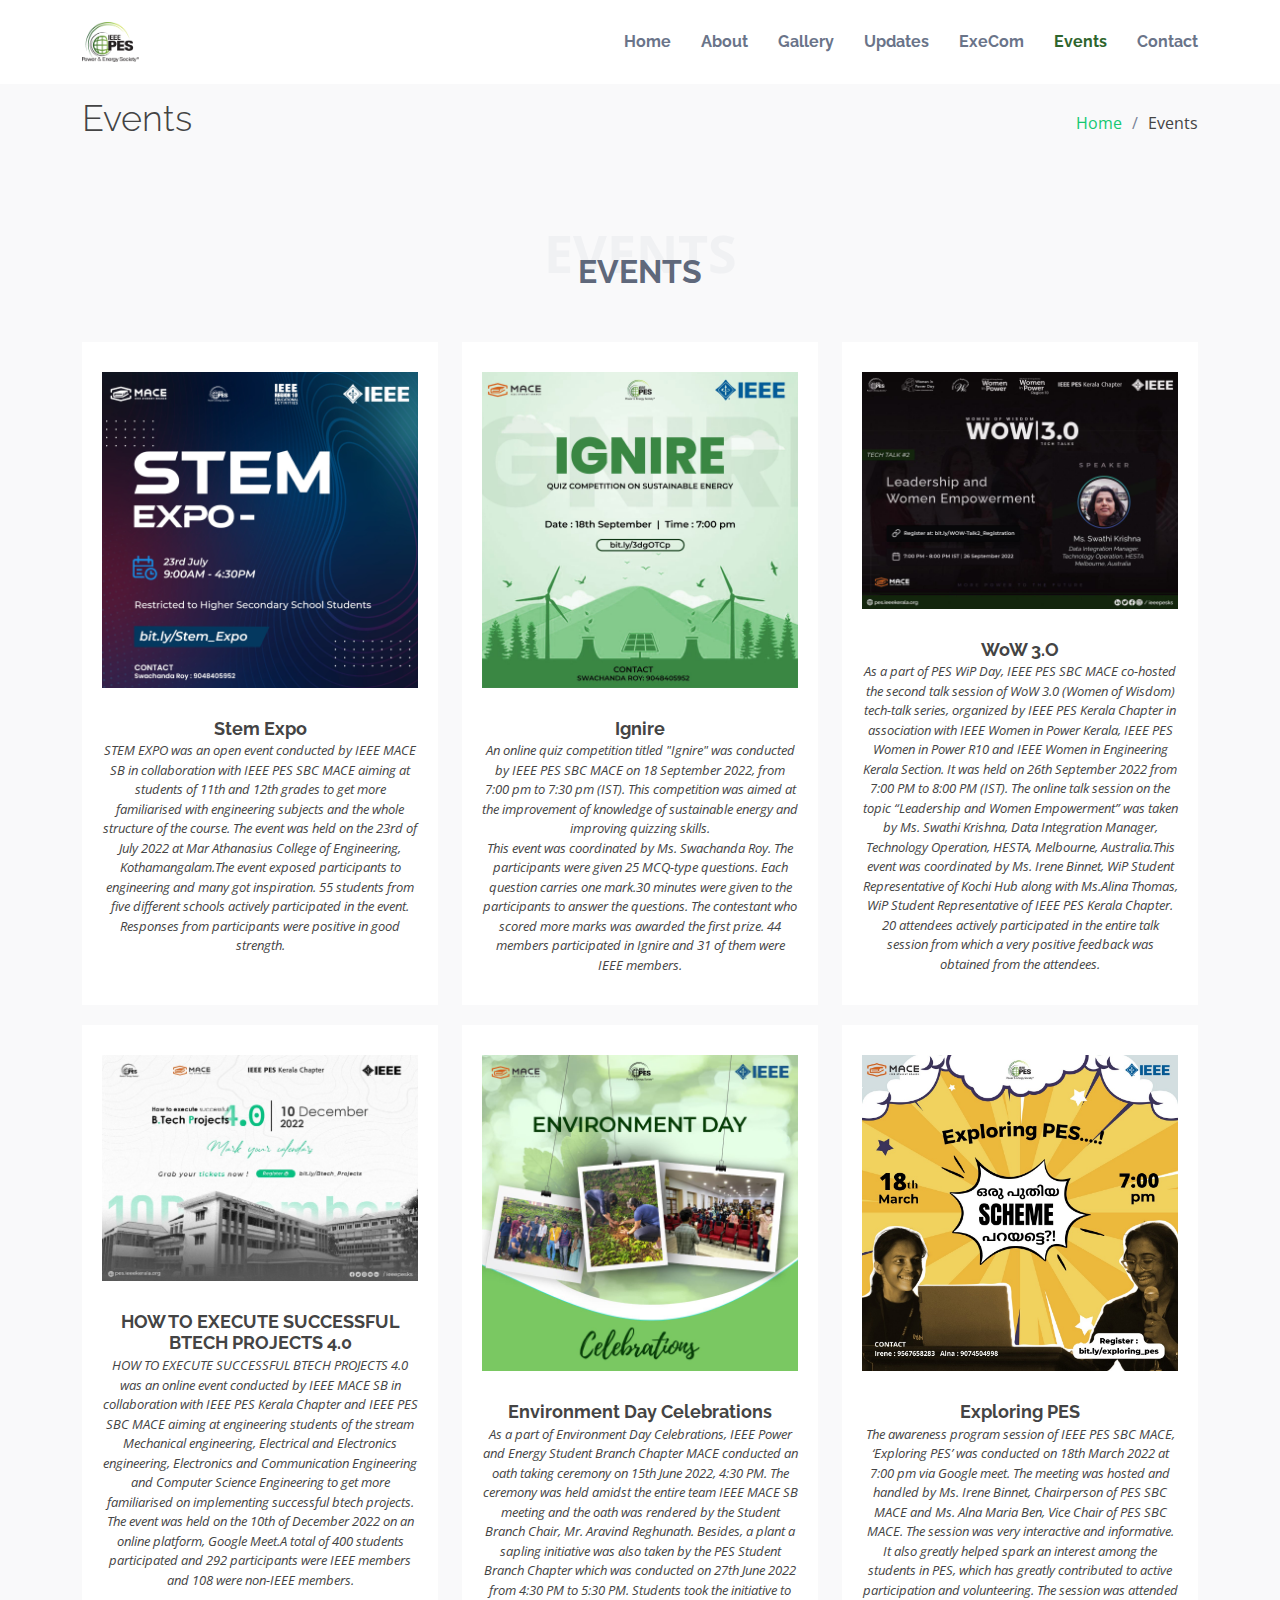
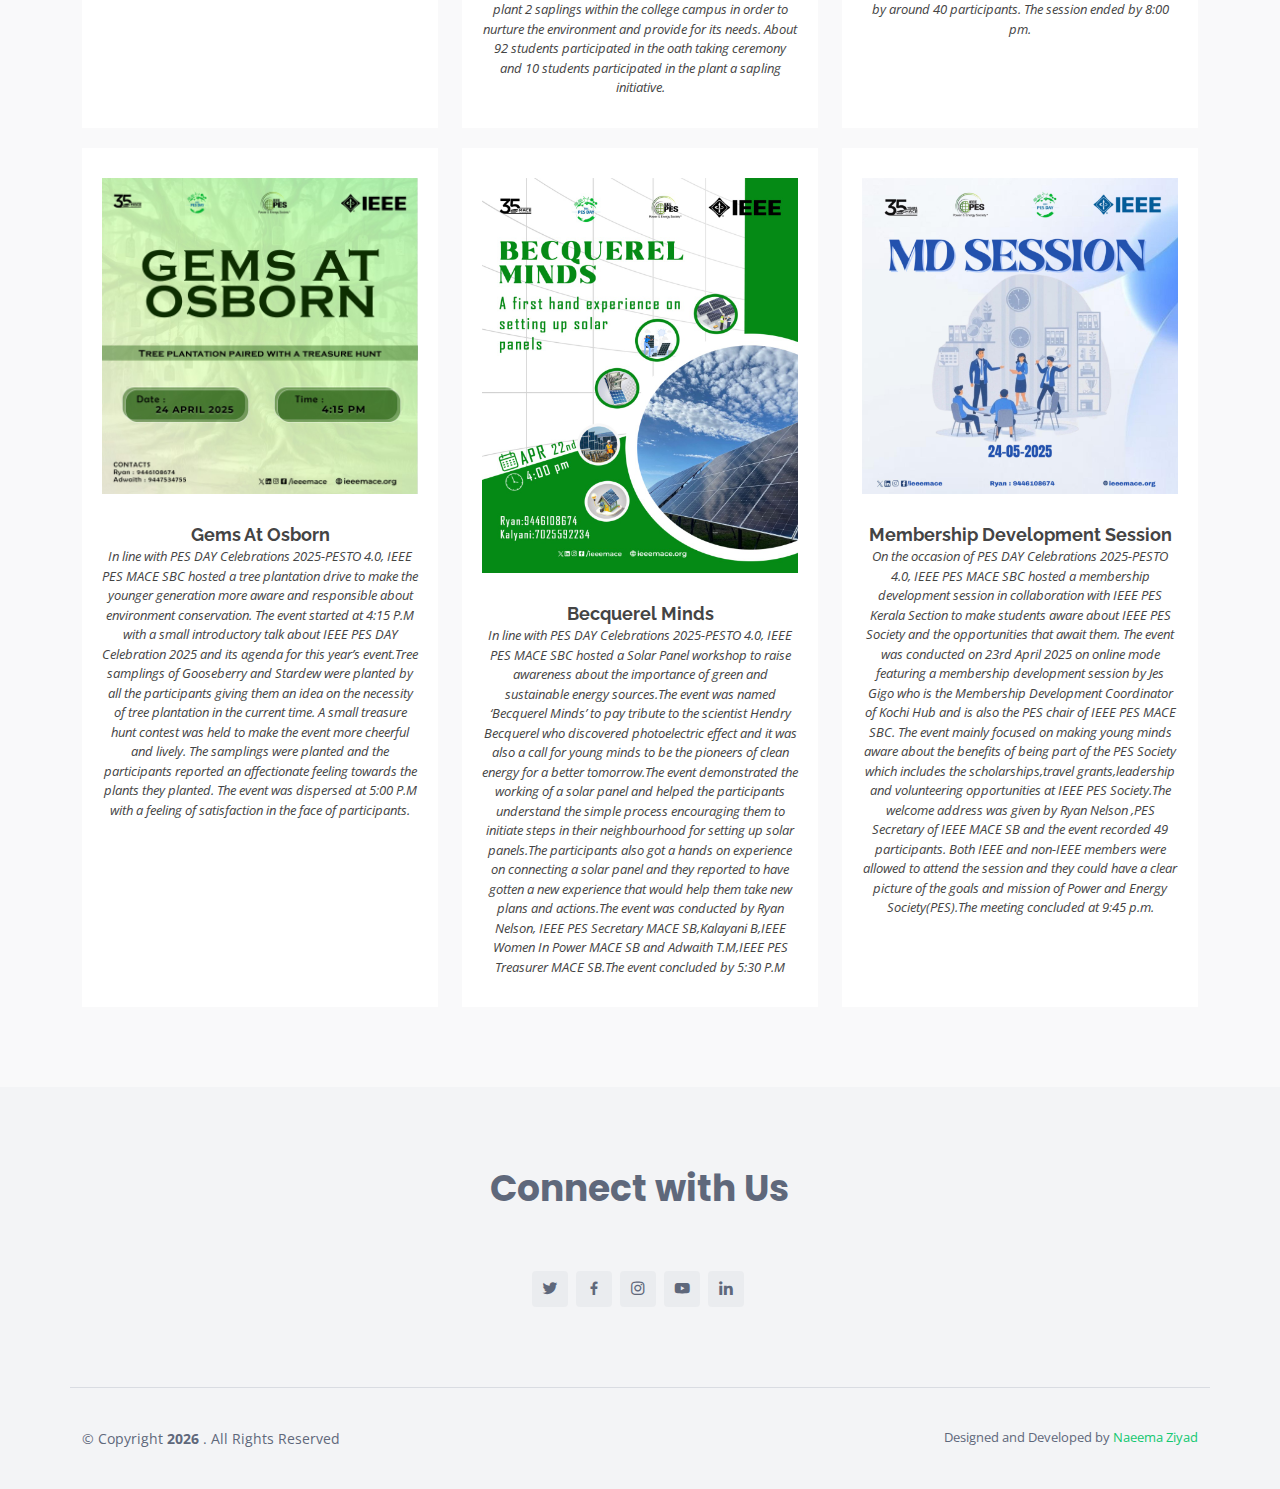
<file: events.html>
<!DOCTYPE html>
<html lang="en">

<head>
  <meta charset="utf-8">
  <meta content="width=device-width, initial-scale=1.0" name="viewport">

  <title>Events | IEEE PES SBC MACE</title>
  <meta content="" name="description">
  <meta content="" name="keywords">

  <!-- Favicons -->
  <link href="assets/img/logo2.png" rel="icon">
  <link href="assets/img/logo2.png" rel="apple-touch-icon">

  <!-- Google Fonts -->
  <link href="https://fonts.googleapis.com/css?family=Open+Sans:300,300i,400,400i,600,600i,700,700i|Raleway:300,300i,400,400i,500,500i,600,600i,700,700i|Poppins:300,300i,400,400i,500,500i,600,600i,700,700i" rel="stylesheet">

  <!-- Vendor CSS Files -->
  <link href="assets/vendor/bootstrap/css/bootstrap.min.css" rel="stylesheet">
  <link href="assets/vendor/bootstrap-icons/bootstrap-icons.css" rel="stylesheet">
  <link href="assets/vendor/boxicons/css/boxicons.min.css" rel="stylesheet">
  <link href="assets/vendor/glightbox/css/glightbox.min.css" rel="stylesheet">
  <link href="assets/vendor/swiper/swiper-bundle.min.css" rel="stylesheet">

  <!-- Template Main CSS File -->
  <link href="assets/css/style.css" rel="stylesheet">

</head>

<body>

  <!-- ======= Header ======= -->
  <header id="header" class="fixed-top">
    <div class="container d-flex align-items-center justify-content-between">

      <!--<h1 class="logo"><a href="index.html">eNno</a></h1>
      Uncomment below if you prefer to use an image logo -->
      <a href="index.html" class="logo"><img src="assets/img/logo2.png" alt="" class="img-fluid"></a>

      <nav id="navbar" class="navbar">
        <ul>
          <li><a class="nav-link scrollto" href="index.html#hero">Home</a></li>
          <li><a class="nav-link scrollto" href="index.html#about">About</a></li>
          <li><a class="nav-link scrollto" href="index.html#gallery">Gallery</a></li>
          <li><a class="nav-link scrollto " href="index.html#updates">Updates</a></li>
          <li><a class="nav-link scrollto" href="index.html#team">ExeCom</a></li>
          <li><a class="nav-link scrollto active" href="#event">Events</a></li>
          <li><a class="nav-link scrollto" href="index.html#contact">Contact</a></li>
        </ul>
        <i class="bi bi-list mobile-nav-toggle"></i>
      </nav><!-- .navbar -->

    </div>
  </header><!-- End Header -->

  <main id="main">
    <!-- ======= Breadcrumbs ======= -->
    <section class="breadcrumbs">
      <div class="container">

        <div class="d-flex justify-content-between align-items-center">
          <h2>Events</h2>
          <ol>
            <li><a href="index.html">Home</a></li>
            <li>Events</li>
          </ol>
        </div>

      </div>
    </section><!-- End Breadcrumbs -->

    <!-- ======= Team Section ======= -->
    <section id="event" class="team section-bg">
      <div class="container text-center">

        <div class="section-title">
          <span>Events</span>
          <h2>Events</h2>
          <p></p>
        </div>

        <div class="row" style="display: flex; flex-wrap: wrap; justify-content: space-around;">
          <div class="col-lg-4 col-md-6 d-flex align-items-stretch">
            <div class="member">
              <img src="assets/img/p1.jpg" alt="">
              <h4>Stem Expo</h4>
              <span>STEM EXPO was an open event conducted by IEEE MACE SB in collaboration with IEEE PES SBC MACE aiming at students of 11th and 12th grades to get more familiarised with engineering subjects and the whole structure of the course. The event was held on the 23rd of July 2022 at Mar Athanasius College of Engineering, Kothamangalam.The event exposed participants to engineering and many got inspiration. 55 students from five different schools actively participated in the event. Responses from participants were positive in good strength. 
</span>
            </div>
          </div>

          <div class="col-lg-4 col-md-6 d-flex align-items-stretch">
            <div class="member">
              <img src="assets/img/p3.jpeg" alt="">
              <h4>Ignire</h4>
              <span>An online quiz competition titled "Ignire"  was conducted by IEEE PES SBC MACE on 18 September 2022, from 7:00 pm to 7:30 pm (IST). This competition was aimed at the improvement of knowledge of sustainable energy and improving quizzing skills.</span>

<span>This event was coordinated by Ms. Swachanda Roy. The participants were given 25 MCQ-type questions. Each question carries one mark.30 minutes were given to the participants to answer the questions. The contestant who scored more marks was awarded the first prize. 44  members participated in Ignire and 31 of them were IEEE members.

</span>
            </div>
          </div>

          <div class="col-lg-4 col-md-6 d-flex align-items-stretch">
            <div class="member">
              <img src="assets/img/p2.jpeg" alt="">
              <h4>WoW 3.O</h4>
              <span>As a part of PES WiP Day, IEEE PES SBC MACE co-hosted the second talk session of WoW 3.0 (Women of Wisdom) tech-talk series, organized by IEEE PES Kerala Chapter in association with IEEE Women in Power Kerala, IEEE PES Women in Power R10 and IEEE Women in Engineering Kerala Section. It was held on 26th September 2022 from 7:00 PM to 8:00 PM (IST). The online talk session on the topic “Leadership and Women Empowerment” was taken by Ms. Swathi Krishna, Data Integration Manager, Technology Operation, HESTA, Melbourne, Australia.This event was coordinated by Ms. Irene Binnet, WiP Student Representative of Kochi Hub along with Ms.Alina Thomas, WiP Student Representative of IEEE PES Kerala Chapter. 20 attendees actively participated in the entire talk session from which a very positive feedback was obtained from the attendees.
</span>
            </div>
          </div>

          

        </div>

        <div class="row" style="display: flex; flex-wrap: wrap; justify-content: space-around;">
          <div class="col-lg-4 col-md-6 d-flex align-items-stretch">
            <div class="member">
              <img src="assets/img/p4.jpeg" alt="">
              <h4>HOW TO EXECUTE  SUCCESSFUL BTECH PROJECTS 4.0</h4>
              <span>HOW TO EXECUTE  SUCCESSFUL BTECH PROJECTS 4.0 was an online event conducted by IEEE MACE SB in collaboration with IEEE PES Kerala Chapter and IEEE PES SBC MACE aiming at engineering students of the stream Mechanical engineering, Electrical and Electronics engineering, Electronics and Communication Engineering and Computer Science Engineering to get more familiarised on implementing successful btech projects. The event was held on the 10th of December 2022 on an online platform, Google Meet.A total of 400 students participated and 292 participants were IEEE members and 108 were non-IEEE members.
</span>
            </div>
          </div>

          <div class="col-lg-4 col-md-6 d-flex align-items-stretch">
            <div class="member">
              <img src="assets/img/p5.jpeg" alt="">
              <h4>Environment Day Celebrations</h4>
              <span>As a part of Environment Day Celebrations, IEEE Power and Energy Student Branch Chapter MACE conducted an oath taking ceremony on 15th June 2022, 4:30 PM. The ceremony was held amidst the entire team IEEE MACE SB meeting and the oath was rendered by the Student Branch Chair, Mr. Aravind Reghunath. 
Besides, a plant a sapling initiative was also taken by the PES Student Branch Chapter which was conducted on 27th June 2022 from 4:30 PM to 5:30 PM. Students took the initiative to plant 2 saplings within the college campus in order to nurture the environment and provide for its needs. About 92 students participated in the oath taking ceremony and 10 students participated in the plant a sapling initiative.
</span>
            </div>
          </div>
          <div class="col-lg-4 col-md-6 d-flex align-items-stretch">
            <div class="member">
              <img src="assets/img/p6.jpeg" alt="">
              <h4>Exploring PES</h4>
              <span>The awareness program session of IEEE PES SBC MACE, ‘Exploring PES’ was conducted on 18th March 2022 at 7:00 pm via Google meet. The meeting was hosted and handled by Ms. Irene Binnet, Chairperson of PES SBC MACE and Ms. Alna Maria Ben, Vice Chair of PES SBC MACE. The session was very interactive and informative. It also greatly helped spark an interest among the students in PES, which has greatly contributed to active participation and volunteering. The session was attended by around 40 participants. The session ended by 8:00 pm.
</span>
            </div>
          </div>

        </div>

        <div class="row" style="display: flex; flex-wrap: wrap; justify-content: space-around;">
          <div class="col-lg-4 col-md-6 d-flex align-items-stretch">
            <div class="member">
              <img src="assets/img/p10.jpg" alt="">
              <h4>Gems At Osborn</h4>
              <span>In line with  PES DAY Celebrations 2025-PESTO 4.0, IEEE PES MACE SBC hosted a 
tree plantation drive to make the younger generation more aware and responsible about environment conservation. The event started at 4:15 P.M with a small introductory talk about IEEE PES DAY Celebration 2025 and its agenda for this year’s event.Tree samplings of Gooseberry and Stardew were planted by all the participants giving them an idea on the necessity of tree plantation in the current time. A small treasure hunt contest was held to make the event more cheerful and lively. The samplings were planted and the participants reported an affectionate feeling towards the plants they planted. The event was dispersed at 5:00 P.M with a feeling of satisfaction in the face of participants.</span>
            </div>
          </div>

          <div class="col-lg-4 col-md-6 d-flex align-items-stretch">
            <div class="member">
              <img src="assets/img/p7.jpg" alt="">
              <h4>Becquerel Minds</h4>
              <span>In line with  PES DAY Celebrations 2025-PESTO 4.0, IEEE PES MACE SBC hosted a 
Solar Panel workshop to raise awareness about the importance of green and sustainable energy sources.The event was named ‘Becquerel Minds’ to pay tribute to the scientist Hendry Becquerel who discovered photoelectric effect and it was also a call for young minds to be the pioneers of clean energy for a better tomorrow.The event  demonstrated the working of a solar panel and helped the participants understand the simple process encouraging them to initiate steps in their neighbourhood for setting up solar panels.The participants also got a hands on experience on connecting a solar panel and they reported to have gotten a new experience that would help them take new plans and actions.The event was conducted by Ryan Nelson, IEEE PES Secretary MACE SB,Kalayani B,IEEE Women In Power MACE SB and Adwaith T.M,IEEE PES Treasurer MACE SB.The event concluded by 5:30 P.M</span>
            </div>
          </div>
          <div class="col-lg-4 col-md-6 d-flex align-items-stretch">
            <div class="member">
              <img src="assets/img/p9.jpg" alt="">
              <h4>Membership Development Session</h4>
              <span>On the occasion of PES DAY Celebrations 2025-PESTO 4.0, IEEE PES MACE SBC hosted a membership development session in collaboration with IEEE PES Kerala 
Section to make students aware about IEEE PES Society and the opportunities that await them. The event  was conducted on 23rd April 2025 on online mode featuring a membership development session by Jes Gigo who is the Membership Development Coordinator of Kochi Hub and is also the PES chair of IEEE PES MACE SBC. The event mainly focused on making young minds aware about the benefits of being part of the PES Society which includes the scholarships,travel grants,leadership and volunteering opportunities at IEEE PES Society.The welcome address was given by Ryan Nelson ,PES Secretary of IEEE MACE SB and the event recorded 49 participants. Both IEEE and non-IEEE members were allowed to attend the session and they could have a clear picture of the goals and mission of Power and Energy Society(PES).The meeting concluded at 9:45 p.m.</span>
            </div>
          </div>

        </div>

      </div>
    </section><!-- End Team Section -->

  </main><!-- End #main -->

  <!-- ======= Footer ======= -->
  <footer id="footer">

    <div class="footer-top">

      <div class="container">

        <div class="row  justify-content-center">
          <div class="col-lg-6">
            <h3>Connect with Us</h3>
            <p></p>
          </div>
        </div>

        <div class="social-links">
          <a href="https://twitter.com/ieeemace" class="twitter"><i class="bx bxl-twitter"></i></a>
          <a href="https://www.facebook.com/ieeemace/" class="facebook"><i class="bx bxl-facebook"></i></a>
          <a href="https://www.instagram.com/ieeemace/" class="instagram"><i class="bx bxl-instagram"></i></a>
          <a href="https://youtube.com/@ieeemacesb7201" class="google-plus"><i class="bx bxl-youtube"></i></a>
          <a href="https://www.linkedin.com/company/ieeemace/mycompany/" class="linkedin"><i class="bx bxl-linkedin"></i></a>
        </div>

      </div>
    </div>

    <div class="container footer-bottom clearfix">
      <div class="copyright">
        &copy; Copyright <strong><span> <script>document.write(new Date().getFullYear())</script> </span></strong>. All Rights Reserved
      </div>
      <div class="credits">
        Designed and Developed by <a href="https://www.instagram.com/ieeemace/">Naeema Ziyad</a>
      </div>
    </div>
  </footer><!-- End Footer -->

  <a href="#" class="back-to-top d-flex align-items-center justify-content-center"><i class="bi bi-arrow-up-short"></i></a>

  <!-- Vendor JS Files -->
  <script src="assets/vendor/purecounter/purecounter_vanilla.js"></script>
  <script src="assets/vendor/bootstrap/js/bootstrap.bundle.min.js"></script>
  <script src="assets/vendor/glightbox/js/glightbox.min.js"></script>
  <script src="assets/vendor/isotope-layout/isotope.pkgd.min.js"></script>
  <script src="assets/vendor/swiper/swiper-bundle.min.js"></script>
  <script src="assets/vendor/php-email-form/validate.js"></script>

  <!-- Template Main JS File -->
  <script src="assets/js/main.js"></script>

</body>

</html>
</file>
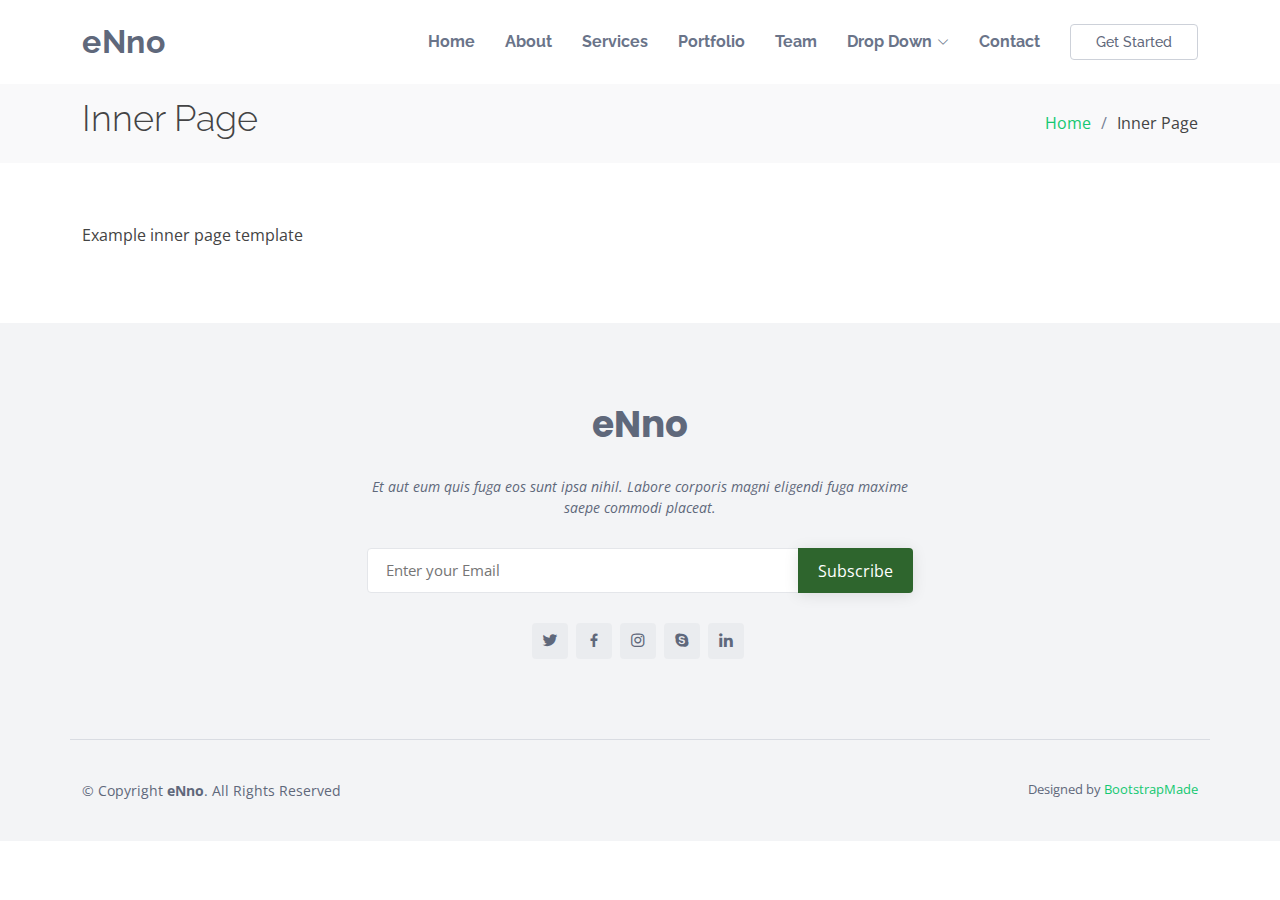
<file: inner-page.html>
<!DOCTYPE html>
<html lang="en">

<head>
  <meta charset="utf-8">
  <meta content="width=device-width, initial-scale=1.0" name="viewport">

  <title>Inner Page - eNno Bootstrap Template</title>
  <meta content="" name="description">
  <meta content="" name="keywords">

  <!-- Favicons -->
  <link href="assets/img/favicon.png" rel="icon">
  <link href="assets/img/apple-touch-icon.png" rel="apple-touch-icon">

  <!-- Google Fonts -->
  <link href="https://fonts.googleapis.com/css?family=Open+Sans:300,300i,400,400i,600,600i,700,700i|Raleway:300,300i,400,400i,500,500i,600,600i,700,700i|Poppins:300,300i,400,400i,500,500i,600,600i,700,700i" rel="stylesheet">

  <!-- Vendor CSS Files -->
  <link href="assets/vendor/bootstrap/css/bootstrap.min.css" rel="stylesheet">
  <link href="assets/vendor/bootstrap-icons/bootstrap-icons.css" rel="stylesheet">
  <link href="assets/vendor/boxicons/css/boxicons.min.css" rel="stylesheet">
  <link href="assets/vendor/glightbox/css/glightbox.min.css" rel="stylesheet">
  <link href="assets/vendor/swiper/swiper-bundle.min.css" rel="stylesheet">

  <!-- Template Main CSS File -->
  <link href="assets/css/style.css" rel="stylesheet">

  <!-- =======================================================
  * Template Name: eNno - v4.10.0
  * Template URL: https://bootstrapmade.com/enno-free-simple-bootstrap-template/
  * Author: BootstrapMade.com
  * License: https://bootstrapmade.com/license/
  ======================================================== -->
</head>

<body>

  <!-- ======= Header ======= -->
  <header id="header" class="fixed-top">
    <div class="container d-flex align-items-center justify-content-between">

      <h1 class="logo"><a href="index.html">eNno</a></h1>
      <!-- Uncomment below if you prefer to use an image logo -->
      <!-- <a href="index.html" class="logo"><img src="assets/img/logo.png" alt="" class="img-fluid"></a>-->

      <nav id="navbar" class="navbar">
        <ul>
          <li><a class="nav-link scrollto " href="#hero">Home</a></li>
          <li><a class="nav-link scrollto" href="#about">About</a></li>
          <li><a class="nav-link scrollto" href="#services">Services</a></li>
          <li><a class="nav-link scrollto " href="#portfolio">Portfolio</a></li>
          <li><a class="nav-link scrollto" href="#team">Team</a></li>
          <li class="dropdown"><a href="#"><span>Drop Down</span> <i class="bi bi-chevron-down"></i></a>
            <ul>
              <li><a href="#">Drop Down 1</a></li>
              <li class="dropdown"><a href="#"><span>Deep Drop Down</span> <i class="bi bi-chevron-right"></i></a>
                <ul>
                  <li><a href="#">Deep Drop Down 1</a></li>
                  <li><a href="#">Deep Drop Down 2</a></li>
                  <li><a href="#">Deep Drop Down 3</a></li>
                  <li><a href="#">Deep Drop Down 4</a></li>
                  <li><a href="#">Deep Drop Down 5</a></li>
                </ul>
              </li>
              <li><a href="#">Drop Down 2</a></li>
              <li><a href="#">Drop Down 3</a></li>
              <li><a href="#">Drop Down 4</a></li>
            </ul>
          </li>
          <li><a class="nav-link scrollto" href="#contact">Contact</a></li>
          <li><a class="getstarted scrollto" href="#about">Get Started</a></li>
        </ul>
        <i class="bi bi-list mobile-nav-toggle"></i>
      </nav><!-- .navbar -->

    </div>
  </header><!-- End Header -->

  <main id="main">

    <!-- ======= Breadcrumbs ======= -->
    <section class="breadcrumbs">
      <div class="container">

        <div class="d-flex justify-content-between align-items-center">
          <h2>Inner Page</h2>
          <ol>
            <li><a href="index.html">Home</a></li>
            <li>Inner Page</li>
          </ol>
        </div>

      </div>
    </section><!-- End Breadcrumbs -->

    <section class="inner-page">
      <div class="container">
        <p>
          Example inner page template
        </p>
      </div>
    </section>

  </main><!-- End #main -->

  <!-- ======= Footer ======= -->
  <footer id="footer">

    <div class="footer-top">

      <div class="container">

        <div class="row  justify-content-center">
          <div class="col-lg-6">
            <h3>eNno</h3>
            <p>Et aut eum quis fuga eos sunt ipsa nihil. Labore corporis magni eligendi fuga maxime saepe commodi placeat.</p>
          </div>
        </div>

        <div class="row footer-newsletter justify-content-center">
          <div class="col-lg-6">
            <form action="" method="post">
              <input type="email" name="email" placeholder="Enter your Email"><input type="submit" value="Subscribe">
            </form>
          </div>
        </div>

        <div class="social-links">
          <a href="#" class="twitter"><i class="bx bxl-twitter"></i></a>
          <a href="#" class="facebook"><i class="bx bxl-facebook"></i></a>
          <a href="#" class="instagram"><i class="bx bxl-instagram"></i></a>
          <a href="#" class="google-plus"><i class="bx bxl-skype"></i></a>
          <a href="#" class="linkedin"><i class="bx bxl-linkedin"></i></a>
        </div>

      </div>
    </div>

    <div class="container footer-bottom clearfix">
      <div class="copyright">
        &copy; Copyright <strong><span>eNno</span></strong>. All Rights Reserved
      </div>
      <div class="credits">
        <!-- All the links in the footer should remain intact. -->
        <!-- You can delete the links only if you purchased the pro version. -->
        <!-- Licensing information: https://bootstrapmade.com/license/ -->
        <!-- Purchase the pro version with working PHP/AJAX contact form: https://bootstrapmade.com/enno-free-simple-bootstrap-template/ -->
        Designed by <a href="https://bootstrapmade.com/">BootstrapMade</a>
      </div>
    </div>
  </footer><!-- End Footer -->

  <a href="#" class="back-to-top d-flex align-items-center justify-content-center"><i class="bi bi-arrow-up-short"></i></a>

  <!-- Vendor JS Files -->
  <script src="assets/vendor/purecounter/purecounter_vanilla.js"></script>
  <script src="assets/vendor/bootstrap/js/bootstrap.bundle.min.js"></script>
  <script src="assets/vendor/glightbox/js/glightbox.min.js"></script>
  <script src="assets/vendor/isotope-layout/isotope.pkgd.min.js"></script>
  <script src="assets/vendor/swiper/swiper-bundle.min.js"></script>
  <script src="assets/vendor/php-email-form/validate.js"></script>

  <!-- Template Main JS File -->
  <script src="assets/js/main.js"></script>

</body>

</html>
</file>
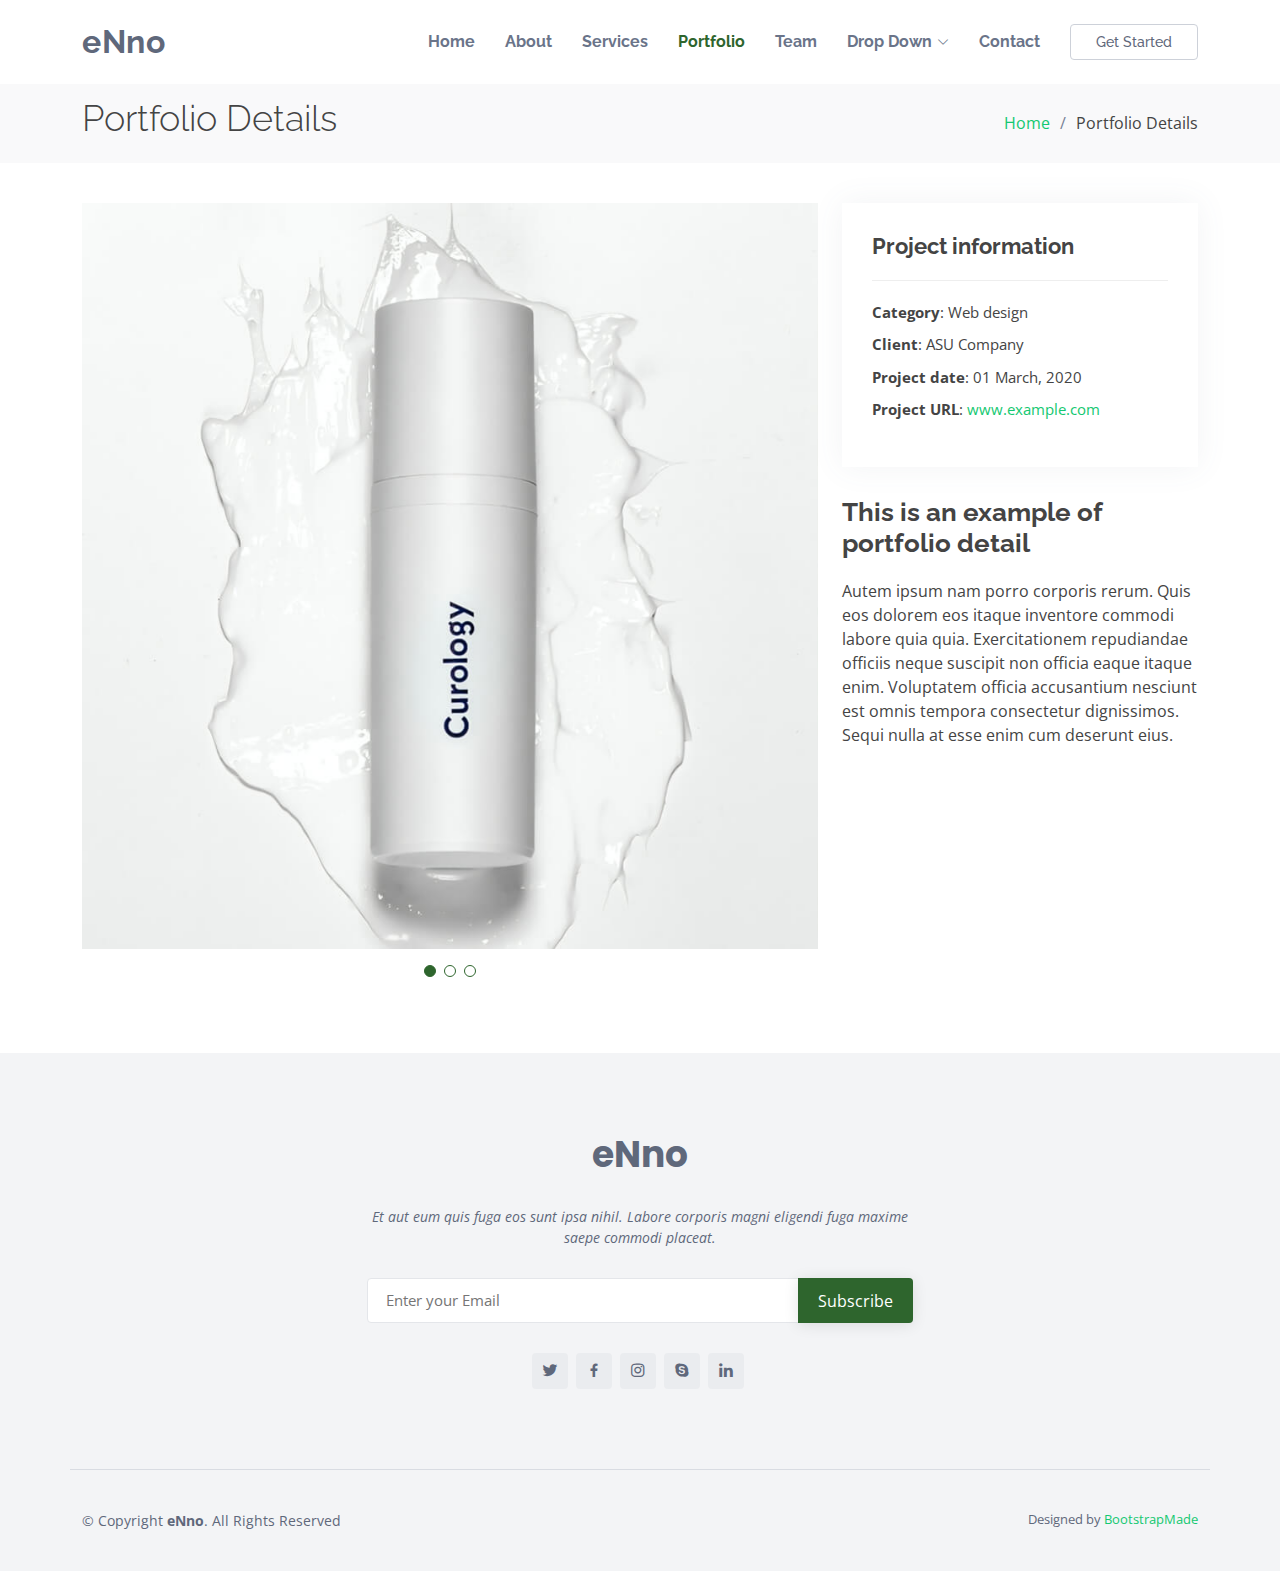
<file: portfolio-details.html>
<!DOCTYPE html>
<html lang="en">

<head>
  <meta charset="utf-8">
  <meta content="width=device-width, initial-scale=1.0" name="viewport">

  <title>Portfolio Details - eNno Bootstrap Template</title>
  <meta content="" name="description">
  <meta content="" name="keywords">

  <!-- Favicons -->
  <link href="assets/img/favicon.png" rel="icon">
  <link href="assets/img/apple-touch-icon.png" rel="apple-touch-icon">

  <!-- Google Fonts -->
  <link href="https://fonts.googleapis.com/css?family=Open+Sans:300,300i,400,400i,600,600i,700,700i|Raleway:300,300i,400,400i,500,500i,600,600i,700,700i|Poppins:300,300i,400,400i,500,500i,600,600i,700,700i" rel="stylesheet">

  <!-- Vendor CSS Files -->
  <link href="assets/vendor/bootstrap/css/bootstrap.min.css" rel="stylesheet">
  <link href="assets/vendor/bootstrap-icons/bootstrap-icons.css" rel="stylesheet">
  <link href="assets/vendor/boxicons/css/boxicons.min.css" rel="stylesheet">
  <link href="assets/vendor/glightbox/css/glightbox.min.css" rel="stylesheet">
  <link href="assets/vendor/swiper/swiper-bundle.min.css" rel="stylesheet">

  <!-- Template Main CSS File -->
  <link href="assets/css/style.css" rel="stylesheet">

  <!-- =======================================================
  * Template Name: eNno - v4.10.0
  * Template URL: https://bootstrapmade.com/enno-free-simple-bootstrap-template/
  * Author: BootstrapMade.com
  * License: https://bootstrapmade.com/license/
  ======================================================== -->
</head>

<body>

  <!-- ======= Header ======= -->
  <header id="header" class="fixed-top">
    <div class="container d-flex align-items-center justify-content-between">

      <h1 class="logo"><a href="index.html">eNno</a></h1>
      <!-- Uncomment below if you prefer to use an image logo -->
      <!-- <a href="index.html" class="logo"><img src="assets/img/logo.png" alt="" class="img-fluid"></a>-->

      <nav id="navbar" class="navbar">
        <ul>
          <li><a class="nav-link scrollto " href="#hero">Home</a></li>
          <li><a class="nav-link scrollto" href="#about">About</a></li>
          <li><a class="nav-link scrollto" href="#services">Services</a></li>
          <li><a class="nav-link scrollto active " href="#portfolio">Portfolio</a></li>
          <li><a class="nav-link scrollto" href="#team">Team</a></li>
          <li class="dropdown"><a href="#"><span>Drop Down</span> <i class="bi bi-chevron-down"></i></a>
            <ul>
              <li><a href="#">Drop Down 1</a></li>
              <li class="dropdown"><a href="#"><span>Deep Drop Down</span> <i class="bi bi-chevron-right"></i></a>
                <ul>
                  <li><a href="#">Deep Drop Down 1</a></li>
                  <li><a href="#">Deep Drop Down 2</a></li>
                  <li><a href="#">Deep Drop Down 3</a></li>
                  <li><a href="#">Deep Drop Down 4</a></li>
                  <li><a href="#">Deep Drop Down 5</a></li>
                </ul>
              </li>
              <li><a href="#">Drop Down 2</a></li>
              <li><a href="#">Drop Down 3</a></li>
              <li><a href="#">Drop Down 4</a></li>
            </ul>
          </li>
          <li><a class="nav-link scrollto" href="#contact">Contact</a></li>
          <li><a class="getstarted scrollto" href="#about">Get Started</a></li>
        </ul>
        <i class="bi bi-list mobile-nav-toggle"></i>
      </nav><!-- .navbar -->

    </div>
  </header><!-- End Header -->

  <main id="main">

    <!-- ======= Breadcrumbs ======= -->
    <section id="breadcrumbs" class="breadcrumbs">
      <div class="container">

        <div class="d-flex justify-content-between align-items-center">
          <h2>Portfolio Details</h2>
          <ol>
            <li><a href="index.html">Home</a></li>
            <li>Portfolio Details</li>
          </ol>
        </div>

      </div>
    </section><!-- End Breadcrumbs -->

    <!-- ======= Portfolio Details Section ======= -->
    <section id="portfolio-details" class="portfolio-details">
      <div class="container">

        <div class="row gy-4">

          <div class="col-lg-8">
            <div class="portfolio-details-slider swiper">
              <div class="swiper-wrapper align-items-center">

                <div class="swiper-slide">
                  <img src="assets/img/portfolio/portfolio-1.jpg" alt="">
                </div>

                <div class="swiper-slide">
                  <img src="assets/img/portfolio/portfolio-2.jpg" alt="">
                </div>

                <div class="swiper-slide">
                  <img src="assets/img/portfolio/portfolio-3.jpg" alt="">
                </div>

              </div>
              <div class="swiper-pagination"></div>
            </div>
          </div>

          <div class="col-lg-4">
            <div class="portfolio-info">
              <h3>Project information</h3>
              <ul>
                <li><strong>Category</strong>: Web design</li>
                <li><strong>Client</strong>: ASU Company</li>
                <li><strong>Project date</strong>: 01 March, 2020</li>
                <li><strong>Project URL</strong>: <a href="#">www.example.com</a></li>
              </ul>
            </div>
            <div class="portfolio-description">
              <h2>This is an example of portfolio detail</h2>
              <p>
                Autem ipsum nam porro corporis rerum. Quis eos dolorem eos itaque inventore commodi labore quia quia. Exercitationem repudiandae officiis neque suscipit non officia eaque itaque enim. Voluptatem officia accusantium nesciunt est omnis tempora consectetur dignissimos. Sequi nulla at esse enim cum deserunt eius.
              </p>
            </div>
          </div>

        </div>

      </div>
    </section><!-- End Portfolio Details Section -->

  </main><!-- End #main -->

  <!-- ======= Footer ======= -->
  <footer id="footer">

    <div class="footer-top">

      <div class="container">

        <div class="row  justify-content-center">
          <div class="col-lg-6">
            <h3>eNno</h3>
            <p>Et aut eum quis fuga eos sunt ipsa nihil. Labore corporis magni eligendi fuga maxime saepe commodi placeat.</p>
          </div>
        </div>

        <div class="row footer-newsletter justify-content-center">
          <div class="col-lg-6">
            <form action="" method="post">
              <input type="email" name="email" placeholder="Enter your Email"><input type="submit" value="Subscribe">
            </form>
          </div>
        </div>

        <div class="social-links">
          <a href="#" class="twitter"><i class="bx bxl-twitter"></i></a>
          <a href="#" class="facebook"><i class="bx bxl-facebook"></i></a>
          <a href="#" class="instagram"><i class="bx bxl-instagram"></i></a>
          <a href="#" class="google-plus"><i class="bx bxl-skype"></i></a>
          <a href="#" class="linkedin"><i class="bx bxl-linkedin"></i></a>
        </div>

      </div>
    </div>

    <div class="container footer-bottom clearfix">
      <div class="copyright">
        &copy; Copyright <strong><span>eNno</span></strong>. All Rights Reserved
      </div>
      <div class="credits">
        <!-- All the links in the footer should remain intact. -->
        <!-- You can delete the links only if you purchased the pro version. -->
        <!-- Licensing information: https://bootstrapmade.com/license/ -->
        <!-- Purchase the pro version with working PHP/AJAX contact form: https://bootstrapmade.com/enno-free-simple-bootstrap-template/ -->
        Designed by <a href="https://bootstrapmade.com/">BootstrapMade</a>
      </div>
    </div>
  </footer><!-- End Footer -->

  <a href="#" class="back-to-top d-flex align-items-center justify-content-center"><i class="bi bi-arrow-up-short"></i></a>

  <!-- Vendor JS Files -->
  <script src="assets/vendor/purecounter/purecounter_vanilla.js"></script>
  <script src="assets/vendor/bootstrap/js/bootstrap.bundle.min.js"></script>
  <script src="assets/vendor/glightbox/js/glightbox.min.js"></script>
  <script src="assets/vendor/isotope-layout/isotope.pkgd.min.js"></script>
  <script src="assets/vendor/swiper/swiper-bundle.min.js"></script>
  <script src="assets/vendor/php-email-form/validate.js"></script>

  <!-- Template Main JS File -->
  <script src="assets/js/main.js"></script>

</body>

</html>
</file>
<file: assets/css/style.css>
/*--------------------------------------------------------------
# General
--------------------------------------------------------------*/
body {
  font-family: "Open Sans", sans-serif;
  color: #444444;
}

a {
  color: #14c871;
  text-decoration: none;
}

a:hover {
  color: #447334;
  text-decoration: none;
}

h1,
h2,
h3,
h4,
h5,
h6 {
  font-family: "Raleway", sans-serif;
}

/*--------------------------------------------------------------
# Back to top button
--------------------------------------------------------------*/
.back-to-top {
  position: fixed;
  visibility: hidden;
  opacity: 0;
  right: 15px;
  bottom: 15px;
  z-index: 996;
  background: #2e652d;
  width: 40px;
  height: 40px;
  border-radius: 4px;
  transition: all 0.4s;
}

.back-to-top i {
  font-size: 24px;
  color: #fff;
  line-height: 0;
}

.back-to-top:hover {
  background: #629535;
  color: #fff;
}

.back-to-top.active {
  visibility: visible;
  opacity: 1;
}

/*--------------------------------------------------------------
# Header
--------------------------------------------------------------*/
#header {
  background: #fff;
  transition: all 0.5s;
  z-index: 997;
  padding: 20px 0;
}

#header.header-scrolled {
  box-shadow: 0px 2px 15px rgba(0, 0, 0, 0.1);
  padding: 12px 0;
}

#header .logo {
  font-size: 32px;
  margin: 0;
  padding: 0;
  line-height: 1;
  font-weight: 700;
  letter-spacing: 0.5px;
}

#header .logo a {
  color: #5f687b;
}

#header .logo img {
  max-height: 40px;
}

@media (max-width: 991px) {
  #header {
    padding: 12px 0;
  }
}

/*--------------------------------------------------------------
# Navigation Menu
--------------------------------------------------------------*/
/**
* Desktop Navigation 
*/
.navbar {
  padding: 0;
}

.navbar ul {
  margin: 0;
  padding: 0;
  display: flex;
  list-style: none;
  align-items: center;
}

.navbar li {
  position: relative;
}

.navbar a,
.navbar a:focus {
  display: flex;
  align-items: center;
  justify-content: space-between;
  padding: 10px 0 10px 30px;
  font-family: "Raleway", sans-serif;
  font-size: 16px;
  font-weight: 700;
  color: #6a7489;
  white-space: nowrap;
  transition: 0.3s;
}

.navbar a i,
.navbar a:focus i {
  font-size: 12px;
  line-height: 0;
  margin-left: 5px;
}

.navbar a:hover,
.navbar .active,
.navbar .active:focus,
.navbar li:hover>a {
  color: #2e652d;
}

.navbar .getstarted,
.navbar .getstarted:focus {
  padding: 10px 25px;
  margin-left: 30px;
  border-radius: 4px;
  line-height: 1;
  color: #5f687b;
  font-size: 14px;
  font-weight: 500;
  border: 1px solid #cdd1d9;
}

.navbar .getstarted:hover,
.navbar .getstarted:focus:hover {
  background: #447334;
  color: #fff;
  border-color: #447334;
}

.navbar .dropdown ul {
  display: block;
  position: absolute;
  left: 14px;
  top: calc(100% + 30px);
  margin: 0;
  padding: 10px 0;
  z-index: 99;
  opacity: 0;
  visibility: hidden;
  background: #fff;
  box-shadow: 0px 0px 30px rgba(127, 137, 161, 0.25);
  transition: 0.3s;
  border-radius: 4px;
}

.navbar .dropdown ul li {
  min-width: 200px;
}

.navbar .dropdown ul a {
  padding: 10px 20px;
  font-size: 15px;
  text-transform: none;
  font-weight: 600;
}

.navbar .dropdown ul a i {
  font-size: 12px;
}

.navbar .dropdown ul a:hover,
.navbar .dropdown ul .active:hover,
.navbar .dropdown ul li:hover>a {
  color: #2e652d;
}

.navbar .dropdown:hover>ul {
  opacity: 1;
  top: 100%;
  visibility: visible;
}

.navbar .dropdown .dropdown ul {
  top: 0;
  left: calc(100% - 30px);
  visibility: hidden;
}

.navbar .dropdown .dropdown:hover>ul {
  opacity: 1;
  top: 0;
  left: 100%;
  visibility: visible;
}

@media (max-width: 1366px) {
  .navbar .dropdown .dropdown ul {
    left: -90%;
  }

  .navbar .dropdown .dropdown:hover>ul {
    left: -100%;
  }
}

/**
* Mobile Navigation 
*/
.mobile-nav-toggle {
  color: #5f687b;
  font-size: 28px;
  cursor: pointer;
  display: none;
  line-height: 0;
  transition: 0.5s;
}

.mobile-nav-toggle.bi-x {
  color: #fff;
}

@media (max-width: 991px) {
  .mobile-nav-toggle {
    display: block;
  }

  .navbar ul {
    display: none;
  }
}

.navbar-mobile {
  position: fixed;
  overflow: hidden;
  top: 0;
  right: 0;
  left: 0;
  bottom: 0;
  background: rgba(73, 80, 94, 0.9);
  transition: 0.3s;
  z-index: 999;
}

.navbar-mobile .mobile-nav-toggle {
  position: absolute;
  top: 15px;
  right: 15px;
}

.navbar-mobile ul {
  display: block;
  position: absolute;
  top: 55px;
  right: 15px;
  bottom: 15px;
  left: 15px;
  padding: 10px 0;
  border-radius: 10px;
  background-color: #fff;
  overflow-y: auto;
  transition: 0.3s;
}

.navbar-mobile a,
.navbar-mobile a:focus {
  padding: 10px 20px;
  font-size: 15px;
  color: #5f687b;
}

.navbar-mobile a:hover,
.navbar-mobile .active,
.navbar-mobile li:hover>a {
  color: #2e652d;
}

.navbar-mobile .getstarted,
.navbar-mobile .getstarted:focus {
  margin: 15px;
  padding: 10px 15px;
}

.navbar-mobile .dropdown ul {
  position: static;
  display: none;
  margin: 10px 20px;
  padding: 10px 0;
  z-index: 99;
  opacity: 1;
  visibility: visible;
  background: #fff;
  box-shadow: 0px 0px 30px rgba(127, 137, 161, 0.25);
}

.navbar-mobile .dropdown ul li {
  min-width: 200px;
}

.navbar-mobile .dropdown ul a {
  padding: 10px 20px;
}

.navbar-mobile .dropdown ul a i {
  font-size: 12px;
}

.navbar-mobile .dropdown ul a:hover,
.navbar-mobile .dropdown ul .active:hover,
.navbar-mobile .dropdown ul li:hover>a {
  color: #2e652d;
}

.navbar-mobile .dropdown>.dropdown-active {
  display: block;
}

/*--------------------------------------------------------------
# Hero Section
--------------------------------------------------------------*/
#hero {
  width: 100%;
  height: 80vh;
  background: #fff;
  padding-top: 82px;
}

#hero h1 {
  margin: 0;
  font-size: 48px;
  font-weight: 700;
  line-height: 56px;
  color: #3e4450;
}

#hero h2 {
  color: #858ea1;
  margin: 10px 0 30px 0;
  font-size: 24px;
}

#hero .btn-get-started {
  font-family: "Raleway", sans-serif;
  font-weight: 500;
  font-size: 16px;
  letter-spacing: 1px;
  display: inline-block;
  padding: 8px 30px 10px 30px;
  border-radius: 4px;
  transition: 0.5s;
  color: #fff;
  background: #2e652d;
  box-shadow: 0 8px 28px rgba(98, 149, 53, 0.45);
}

#hero .btn-get-started:hover {
  background: #447334;
  box-shadow: 0 8px 28px rgba(68, 115, 52, 0.45);
}

#hero .btn-watch-video {
  font-size: 16px;
  display: inline-block;
  transition: 0.5s;
  margin-left: 25px;
  color: #5f687b;
  display: inline-flex;
  align-items: center;
  justify-content: center;
}

#hero .btn-watch-video i {
  color: #949cac;
  font-size: 32px;
  line-height: 0;
  margin-right: 8px;
}

#hero .btn-watch-video:hover i {
  color: #2e652d;
}

#hero .animated {
  animation: up-down 2s ease-in-out infinite alternate-reverse both;
}

@media (max-width: 991px) {
  #hero {
    height: 100vh;
  }

  #hero .animated {
    -webkit-animation: none;
    animation: none;
  }

  #hero .hero-img {
    text-align: center;
  }

  #hero .hero-img img {
    width: 50%;
  }
}

@media (max-width: 768px) {
  #hero {
    height: auto;
  }

  #hero h1 {
    font-size: 28px;
    line-height: 36px;
  }

  #hero h2 {
    font-size: 18px;
    line-height: 24px;
    margin-bottom: 30px;
  }

  #hero .hero-img img {
    width: 70%;
  }
}

@media (max-width: 575px) {
  #hero .hero-img img {
    width: 80%;
  }
}

@-webkit-keyframes up-down {
  0% {
    transform: translateY(10px);
  }

  100% {
    transform: translateY(-10px);
  }
}

@keyframes up-down {
  0% {
    transform: translateY(10px);
  }

  100% {
    transform: translateY(-10px);
  }
}

/*--------------------------------------------------------------
# Sections General
--------------------------------------------------------------*/
section {
  padding: 60px 0;
  overflow: hidden;
}

.section-bg {
  background-color: #f9f9fa;
}

.section-title {
  text-align: center;
  padding: 30px 0;
  position: relative;
}

.section-title h2 {
  font-size: 32px;
  font-weight: 700;
  text-transform: uppercase;
  margin-bottom: 20px;
  padding-bottom: 0;
  color: #5f687b;
  position: relative;
  z-index: 2;
}

.section-title span {
  position: absolute;
  top: 30px;
  color: #f0f1f3;
  left: 0;
  right: 0;
  z-index: 1;
  font-weight: 700;
  font-size: 52px;
  text-transform: uppercase;
  line-height: 0;
}

.section-title p {
  margin-bottom: 0;
  position: relative;
  z-index: 2;
}

@media (max-width: 575px) {
  .section-title h2 {
    font-size: 28px;
    margin-bottom: 15px;
  }

  .section-title span {
    font-size: 38px;
  }
}

/*--------------------------------------------------------------
# Featured Services
--------------------------------------------------------------*/
.featured-services {
  padding: 0;
}

.featured-services .icon-box {
  padding: 20px;
  color: #5f687b;
  background: #f9f9fa;
  border-radius: 4px;
  border: 1px solid #f9f9fa;
  transition: 0.3s;
  height: 100%;
}

.featured-services .icon {
  margin: 0 0 15px 0;
}

.featured-services .icon i {
  color: #2e652d;
  font-size: 36px;
}

.featured-services .title {
  font-weight: 600;
  margin-bottom: 15px;
  font-size: 18px;
}

.featured-services .title a {
  color: #5f687b;
  transition: 0.3s;
}

.featured-services .icon-box:hover {
  border-color: #eaecef;
}

.featured-services .icon-box:hover .title a {
  color: #2e652d;
}

.featured-services .description {
  line-height: 24px;
  font-size: 14px;
}

/*--------------------------------------------------------------
# About
--------------------------------------------------------------*/
.about .content h3 {
  font-weight: 700;
  font-size: 32px;
  color: #5f687b;
}

.about .content ul {
  list-style: none;
  padding: 0;
}

.about .content ul li {
  padding-bottom: 10px;
}

.about .content ul i {
  font-size: 20px;
  padding-right: 4px;
  color: #2e652d;
}

.about .content p:last-child {
  margin-bottom: 0;
}

/*--------------------------------------------------------------
# Counts
--------------------------------------------------------------*/
.counts {
  padding-top: 0;
}

.counts .counters span {
  font-size: 48px;
  display: block;
  color: #2e652d;
  font-weight: 700;
}

.counts .counters p {
  padding: 0;
  margin: 0 0 20px 0;
  font-family: "Raleway", sans-serif;
  font-size: 14px;
  font-weight: 600;
}

/*--------------------------------------------------------------
# Services
--------------------------------------------------------------*/
.services .icon-box {
  text-align: center;
  border: 1px solid #fff;
  padding: 80px 20px;
  transition: all ease-in-out 0.3s;
  background: #fff;
}

.services .icon-box .icon {
  margin: 0 auto;
  display: flex;
  align-items: center;
  justify-content: center;
  margin-bottom: 20px;
  transition: ease-in-out 0.3s;
}

.services .icon-box .icon i {
  color: #2e652d;
  font-size: 36px;
  transition: 0.3s;
}

.services .icon-box h4 {
  font-weight: 700;
  margin-bottom: 15px;
  font-size: 24px;
}

.services .icon-box h4 a {
  color: #5f687b;
  transition: ease-in-out 0.3s;
}

.services .icon-box p {
  line-height: 24px;
  font-size: 14px;
  margin-bottom: 0;
}

.services .icon-box:hover {
  border-color: #eaecef;
}

.services .icon-box:hover h4 a {
  color: #2e652d;
}

/*--------------------------------------------------------------
# Portfolio
--------------------------------------------------------------*/
.portfolio #portfolio-flters {
  padding: 0;
  margin: 0 auto 25px auto;
  list-style: none;
  text-align: center;
  border-radius: 50px;
}

.portfolio #portfolio-flters li {
  cursor: pointer;
  display: inline-block;
  padding: 10px 15px;
  font-size: 14px;
  font-weight: 600;
  line-height: 1;
  text-transform: uppercase;
  color: #444444;
  transition: all 0.3s ease-in-out;
}

.portfolio #portfolio-flters li:hover,
.portfolio #portfolio-flters li.filter-active {
  color: #2e652d;
}

.portfolio #portfolio-flters li:last-child {
  margin-right: 0;
}

.portfolio .portfolio-item {
  margin-bottom: 30px;
}

.portfolio .portfolio-item .portfolio-info {
  opacity: 0;
  position: absolute;
  left: 30px;
  right: 30px;
  bottom: 0;
  z-index: 3;
  transition: all ease-in-out 0.3s;
  background: rgba(255, 255, 255, 0.9);
  padding: 15px;
}

.portfolio .portfolio-item .portfolio-info h4 {
  font-size: 18px;
  color: #fff;
  font-weight: 600;
  color: #5f687b;
}

.portfolio .portfolio-item .portfolio-info p {
  color: #949cac;
  font-size: 14px;
  margin-bottom: 0;
}

.portfolio .portfolio-item .portfolio-info .preview-link,
.portfolio .portfolio-item .portfolio-info .details-link {
  position: absolute;
  right: 40px;
  font-size: 24px;
  top: calc(50% - 18px);
  color: #447334;
  transition: 0.3s;
}

.portfolio .portfolio-item .portfolio-info .preview-link:hover,
.portfolio .portfolio-item .portfolio-info .details-link:hover {
  color: #2e652d;
}

.portfolio .portfolio-item .portfolio-info .details-link {
  right: 10px;
}

.portfolio .portfolio-item:hover .portfolio-info {
  opacity: 1;
  bottom: 20px;
}

/*--------------------------------------------------------------
# Portfolio Details
--------------------------------------------------------------*/
.portfolio-details {
  padding-top: 40px;
}

.portfolio-details .portfolio-details-slider img {
  width: 100%;
}

.portfolio-details .portfolio-details-slider .swiper-pagination {
  margin-top: 20px;
  position: relative;
}

.portfolio-details .portfolio-details-slider .swiper-pagination .swiper-pagination-bullet {
  width: 12px;
  height: 12px;
  background-color: #fff;
  opacity: 1;
  border: 1px solid #2e652d;
}

.portfolio-details .portfolio-details-slider .swiper-pagination .swiper-pagination-bullet-active {
  background-color: #2e652d;
}

.portfolio-details .portfolio-info {
  padding: 30px;
  box-shadow: 0px 0 30px rgba(95, 104, 123, 0.08);
}

.portfolio-details .portfolio-info h3 {
  font-size: 22px;
  font-weight: 700;
  margin-bottom: 20px;
  padding-bottom: 20px;
  border-bottom: 1px solid #eee;
}

.portfolio-details .portfolio-info ul {
  list-style: none;
  padding: 0;
  font-size: 15px;
}

.portfolio-details .portfolio-info ul li+li {
  margin-top: 10px;
}

.portfolio-details .portfolio-description {
  padding-top: 30px;
}

.portfolio-details .portfolio-description h2 {
  font-size: 26px;
  font-weight: 700;
  margin-bottom: 20px;
}

.portfolio-details .portfolio-description p {
  padding: 0;
}
/*--------------------------------------------------------------
# Clients
--------------------------------------------------------------*/
.clients .clients-slider .swiper-slide img {
  opacity: ;
  transition: 0.3s;
}

.clients .clients-slider .swiper-slide img:hover {
  opacity: 1;
}

.clients .clients-slider .swiper-pagination {
  margin-top: 20px;
  position: relative;
}

.clients .clients-slider .swiper-pagination .swiper-pagination-bullet {
  width: 12px;
  height: 12px;
  background-color: #fff;
  opacity: 1;
  border: 1px solid #2e652d;
}

.clients .clients-slider .swiper-pagination .swiper-pagination-bullet-active {
  background-color: #2e652d;
}

/*--------------------------------------------------------------
# Testimonials
--------------------------------------------------------------*/
.testimonials .testimonials-carousel,
.testimonials .testimonials-slider {
  overflow: hidden;
}

.testimonials .testimonial-item {
  box-sizing: content-box;
  min-height: 320px;
}

.testimonials .testimonial-item .testimonial-img {
  width: 90px;
  border-radius: 50%;
  margin: -40px 0 0 40px;
  position: relative;
  z-index: 2;
  border: 6px solid #fff;
}

.testimonials .testimonial-item h3 {
  font-size: 18px;
  font-weight: bold;
  margin: 10px 0 5px 45px;
  color: #111;
}

.testimonials .testimonial-item h4 {
  font-size: 14px;
  color: #999;
  margin: 0 0 0 45px;
}

.testimonials .testimonial-item .quote-icon-left,
.testimonials .testimonial-item .quote-icon-right {
  color: #e4e6ea;
  font-size: 26px;
}

.testimonials .testimonial-item .quote-icon-left {
  display: inline-block;
  left: -5px;
  position: relative;
}

.testimonials .testimonial-item .quote-icon-right {
  display: inline-block;
  right: -5px;
  position: relative;
  top: 10px;
}

.testimonials .testimonial-item p {
  font-style: italic;
  margin: 0 15px 0 15px;
  padding: 20px 20px 60px 20px;
  background: white;
  position: relative;
  border-radius: 6px;
  position: relative;
  z-index: 1;
}

.testimonials .swiper-pagination {
  margin-top: 20px;
  position: relative;
}

.testimonials .swiper-pagination .swiper-pagination-bullet {
  width: 12px;
  height: 12px;
  background-color: #fff;
  opacity: 1;
  border: 1px solid #2e652d;
}

.testimonials .swiper-pagination .swiper-pagination-bullet-active {
  background-color: #2e652d;
}

/*--------------------------------------------------------------
# Cta
--------------------------------------------------------------*/
.cta {
  background: #2e652d;
  background-size: cover;
  padding: 60px 0;
}

.cta h3 {
  color: #fff;
  font-size: 28px;
  font-weight: 700;
}

.cta p {
  color: #fff;
}

.cta .cta-btn {
  font-family: "Raleway", sans-serif;
  text-transform: uppercase;
  font-weight: 500;
  font-size: 16px;
  letter-spacing: 1px;
  display: inline-block;
  padding: 8px 28px;
  border-radius: 4px;
  transition: 0.5s;
  margin-top: 10px;
  border: 2px solid #fff;
  color: #fff;
}

.cta .cta-btn:hover {
  background: #447334;
  border-color: #447334;
}

/*--------------------------------------------------------------
# Team
--------------------------------------------------------------*/
.team .member {
  text-align: center;
  margin-bottom: 20px;
  padding: 30px 20px;
  background: #fff;
}

.team .member img {
  max-width: 100%;
  margin: 0 0 30px 0;
}

.team .member h4 {
  font-weight: 700;
  margin-bottom: 2px;
  font-size: 18px;
}

.team .member span {
  font-style: italic;
  display: block;
  font-size: 13px;
}

.team .member p {
  padding-top: 10px;
  font-size: 14px;
  font-style: italic;
  color: #aaaaaa;
}

.team .member .social {
  margin-top: 15px;
}

.team .member .social a {
  color: #919191;
  transition: 0.3s;
}

.team .member .social a:hover {
  color: #2e652d;
}

.team .member .social i {
  font-size: 18px;
  margin: 0 2px;
}

/*--------------------------------------------------------------
# Contact
--------------------------------------------------------------*/
.contact .info {
  border-top: 3px solid #2e652d;
  border-bottom: 3px solid #2e652d;
  padding: 30px;
  width: 100%;
  background-color: #f9f9fa;
}

.contact .info i {
  font-size: 20px;
  color: #2e652d;
  float: left;
  width: 44px;
  height: 44px;
  background: #fff;
  display: flex;
  justify-content: center;
  align-items: center;
  border-radius: 50px;
  transition: all 0.3s ease-in-out;
}

.contact .info h4 {
  padding: 0 0 0 60px;
  font-size: 22px;
  font-weight: 600;
  margin-bottom: 5px;
  color: #5f687b;
}

.contact .info p {
  padding: 0 0 10px 60px;
  margin-bottom: 20px;
  font-size: 14px;
  color: #949cac;
}

.contact .info .social-links {
  padding-left: 60px;
}

.contact .info .social-links a {
  font-size: 18px;
  display: inline-block;
  background: #333;
  color: #fff;
  line-height: 1;
  padding: 8px 0;
  border-radius: 50%;
  text-align: center;
  width: 36px;
  height: 36px;
  transition: 0.3s;
  margin-right: 10px;
}

.contact .info .social-links a:hover {
  background: #2e652d;
  color: #fff;
}

.contact .info .email:hover i,
.contact .info .address:hover i,
.contact .info .phone:hover i {
  background: #2e652d;
  color: #fff;
}

.contact .php-email-form {
  width: 100%;
  border-top: 3px solid #2e652d;
  border-bottom: 3px solid #2e652d;
  padding: 30px;
  background-color: #f9f9fa;
}

.contact .php-email-form .form-group {
  padding-bottom: 8px;
}

.contact .php-email-form .error-message {
  display: none;
  color: #fff;
  background: #ed3c0d;
  text-align: left;
  padding: 15px;
  font-weight: 600;
}

.contact .php-email-form .error-message br+br {
  margin-top: 25px;
}

.contact .php-email-form .sent-message {
  display: none;
  color: #fff;
  background: #18d26e;
  text-align: center;
  padding: 15px;
  font-weight: 600;
}

.contact .php-email-form .loading {
  display: none;
  background: #fff;
  text-align: center;
  padding: 15px;
}

.contact .php-email-form .loading:before {
  content: "";
  display: inline-block;
  border-radius: 50%;
  width: 24px;
  height: 24px;
  margin: 0 10px -6px 0;
  border: 3px solid #18d26e;
  border-top-color: #eee;
  -webkit-animation: animate-loading 1s linear infinite;
  animation: animate-loading 1s linear infinite;
}

.contact .php-email-form input,
.contact .php-email-form textarea {
  border-radius: 0;
  box-shadow: none;
  font-size: 14px;
  border-radius: 4px;
}

.contact .php-email-form input:focus,
.contact .php-email-form textarea:focus {
  border-color: #2e652d;
}

.contact .php-email-form input {
  height: 44px;
}

.contact .php-email-form textarea {
  padding: 10px 12px;
}

.contact .php-email-form button[type=submit] {
  background: #2e652d;
  border: 0;
  padding: 10px 24px;
  color: #fff;
  transition: 0.4s;
  border-radius: 4px;
}

.contact .php-email-form button[type=submit]:hover {
  background: #447334;
}

@-webkit-keyframes animate-loading {
  0% {
    transform: rotate(0deg);
  }

  100% {
    transform: rotate(360deg);
  }
}

@keyframes animate-loading {
  0% {
    transform: rotate(0deg);
  }

  100% {
    transform: rotate(360deg);
  }
}

/*--------------------------------------------------------------
# Breadcrumbs
--------------------------------------------------------------*/
.breadcrumbs {
  padding: 15px 0;
  background: #f9f9fa;
  min-height: 40px;
  margin-top: 82px;
}

.breadcrumbs h2 {
  font-size: 36px;
  font-weight: 300;
}

.breadcrumbs ol {
  display: flex;
  flex-wrap: wrap;
  list-style: none;
  padding: 0;
  margin: 0;
}

.breadcrumbs ol li+li {
  padding-left: 10px;
}

.breadcrumbs ol li+li::before {
  display: inline-block;
  padding-right: 10px;
  color: #778196;
  content: "/";
}

@media (max-width: 992px) {
  .breadcrumbs {
    margin-top: 58px;
  }

  .breadcrumbs .d-flex {
    display: block !important;
  }

  .breadcrumbs ol {
    display: block;
  }

  .breadcrumbs ol li {
    display: inline-block;
  }
}

/*--------------------------------------------------------------
# Footer
--------------------------------------------------------------*/
#footer {
  background-color: #f3f4f6;
  color: #5f687b;
  font-size: 14px;
  position: relative;
}

#footer .footer-top {
  position: relative;
  z-index: 2;
  text-align: center;
  padding: 80px 0;
}

#footer .footer-top h3 {
  font-size: 36px;
  font-weight: 700;
  color: #5f687b;
  position: relative;
  font-family: "Poppins", sans-serif;
  padding-bottom: 0;
  margin-bottom: 0;
}

#footer .footer-top p {
  font-size: 15;
  font-style: italic;
  margin: 30px 0 0 0;
  padding: 0;
}

#footer .footer-top .footer-newsletter {
  text-align: center;
  font-size: 15px;
  margin-top: 30px;
}

#footer .footer-top .footer-newsletter form {
  background: #fff;
  padding: 6px 10px;
  position: relative;
  border-radius: 4px;
  text-align: left;
  border: 1px solid #e4e6ea;
}

#footer .footer-top .footer-newsletter form input[type=email] {
  border: 0;
  padding: 4px 8px;
  width: calc(100% - 100px);
}

#footer .footer-top .footer-newsletter form input[type=submit] {
  position: absolute;
  top: -1px;
  right: -1px;
  bottom: -1px;
  border: 0;
  background: none;
  font-size: 16px;
  padding: 0 20px;
  background: #2e652d;
  color: #fff;
  transition: 0.3s;
  border-radius: 0 4px 4px 0;
  box-shadow: 0px 2px 15px rgba(0, 0, 0, 0.1);
}

#footer .footer-top .footer-newsletter form input[type=submit]:hover {
  background: #447334;
}

#footer .footer-top .social-links {
  margin-top: 30px;
}

#footer .footer-top .social-links a {
  font-size: 18px;
  display: inline-block;
  background: #eaecef;
  color: #5f687b;
  line-height: 1;
  padding: 8px 0;
  margin-right: 4px;
  border-radius: 4px;
  text-align: center;
  width: 36px;
  height: 36px;
  transition: 0.3s;
}

#footer .footer-top .social-links a:hover {
  background: #2e652d;
  color: #fff;
  text-decoration: none;
}

#footer .footer-bottom {
  border-top: 1px solid #d9dce2;
  z-index: 2;
  position: relative;
  padding-top: 40px;
  padding-bottom: 40px;
}

#footer .copyright {
  float: left;
}

#footer .credits {
  float: right;
  font-size: 13px;
}

@media (max-width: 992px) {

  #footer .copyright,
  #footer .credits {
    float: none;
    -moz-text-align-last: center;
    text-align-last: center;
  }
}

.card{
    box-shadow: 0 4px 8px 0 rgba(0,0,0,0.2);
    max-width: 300px;
    margin: auto;
    background-color: white;
    text-align: center;
    border-radius: 40px;
    padding-bottom: 15px;
    padding-top: 15px;
}

.card-img-top{
   
    position: relative;
    overflow: hidden;
    border-radius:50px ;
    padding-top: 0.5px;
    padding-left: 0.5px;

}

#event .btn-get-started {
  font-family: "Raleway", sans-serif;
  font-weight: 500;
  font-size: 16px;
  letter-spacing: 1px;
  display: inline-block;
  padding: 8px 30px 10px 30px;
  border-radius: 4px;
  transition: 0.5s;
  color: #fff;
  background: #2e652d;
  box-shadow: 0 8px 28px rgba(98, 149, 53, 0.45);
}

#event .btn-get-started:hover {
  background: #447334;
  box-shadow: 0 8px 28px rgba(68, 115, 52, 0.45);
}
</file>
